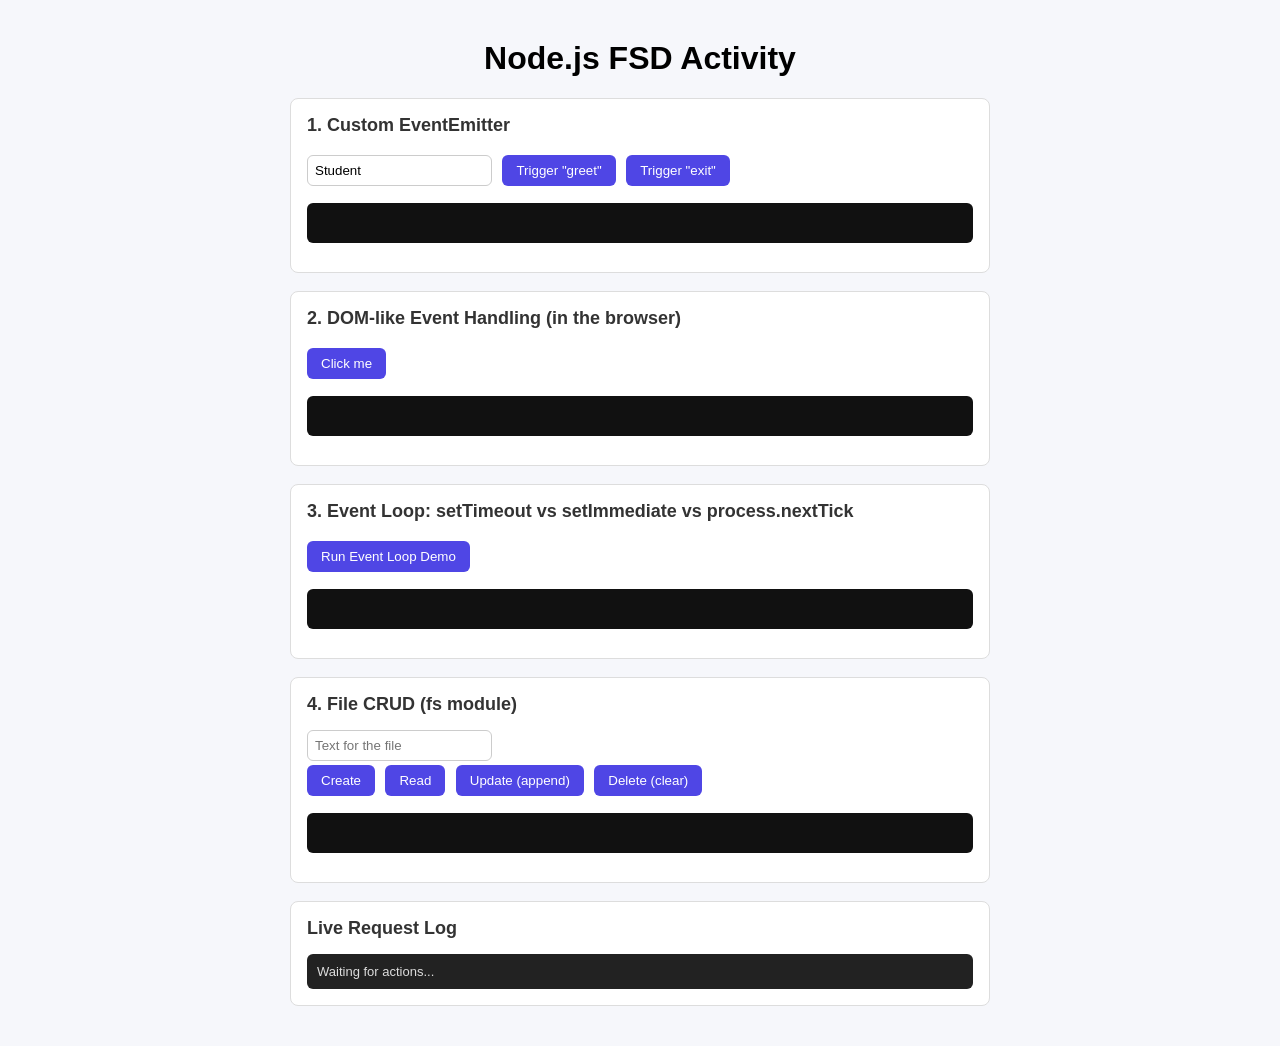
<file: allinone.html>
<!DOCTYPE html>
<html lang="en">

<head>
    <meta charset="UTF-8">
    <title>Node.js FSD Activity</title>

    <style>
        body {
            font-family: Arial, sans-serif;
            max-width: 700px;
            margin: 40px auto;
            padding: 0 20px;
            background: #f6f7fb;
        }

        h1 {
            text-align: center;
        }

        section {
            background: #fff;
            border: 1px solid #ddd;
            border-radius: 8px;
            padding: 16px;
            margin-bottom: 18px;
        }

        h2 {
            margin-top: 0;
            font-size: 18px;
            color: #333;
        }

        button {
            margin: 4px 6px 4px 0;
            padding: 8px 14px;
            border: none;
            border-radius: 6px;
            background: #4f46e5;
            color: #fff;
            cursor: pointer;
        }

        button:hover {
            background: #4338ca;
        }

        input {
            padding: 7px;
            border: 1px solid #ccc;
            border-radius: 6px;
            margin-right: 6px;
        }

        pre {
            background: #111;
            color: #7fffa0;
            padding: 10px;
            border-radius: 6px;
            overflow-x: auto;
            min-height: 20px;
        }

        #log {
            background: #222;
            color: #ddd;
            font-size: 13px;
            padding: 10px;
            border-radius: 6px;
            max-height: 150px;
            overflow-y: auto;
        }
    </style>
</head>

<body>

    <h1>Node.js FSD Activity</h1>

    <!-- 1. EventEmitter demo -->
    <section>
        <h2>1. Custom EventEmitter</h2>

        <input id="nameInput" placeholder="Your name" value="Student">

        <button onclick="callGreet()">
            Trigger "greet"
        </button>

        <button onclick="callExit()">
            Trigger "exit"
        </button>

        <pre id="emitterOutput"></pre>
    </section>


    <!-- 2. DOM-like event handling -->
    <section>
        <h2>2. DOM-like Event Handling (in the browser)</h2>

        <button id="domBtn">
            Click me
        </button>

        <pre id="domOutput"></pre>
    </section>


    <!-- 3. Event loop visualization -->
    <section>
        <h2>
            3. Event Loop:
            setTimeout vs setImmediate vs process.nextTick
        </h2>

        <button onclick="runEventLoop()">
            Run Event Loop Demo
        </button>

        <pre id="eventLoopOutput"></pre>
    </section>


    <!-- 4. fs CRUD -->
    <section>
        <h2>4. File CRUD (fs module)</h2>

        <input
            id="fileText"
            placeholder="Text for the file"
        >

        <br>

        <button onclick="createFile()">
            Create
        </button>

        <button onclick="readFile()">
            Read
        </button>

        <button onclick="updateFile()">
            Update (append)
        </button>

        <button onclick="deleteFile()">
            Delete (clear)
        </button>

        <pre id="fileOutput"></pre>
    </section>


    <!-- 5. HTTP server response information -->
    <section>
        <h2>Live Request Log</h2>

        <div id="log">
            Waiting for actions...
        </div>
    </section>


    <script>

        // -----------------------------------------
        // Live Request Log
        // -----------------------------------------

        const logBox = document.getElementById('log');

        function log(msg) {

            const time = new Date().toLocaleTimeString();

            logBox.innerHTML =
                `[${time}] ${msg}<br>` +
                logBox.innerHTML;
        }


        // -----------------------------------------
        // 1. EventEmitter
        // -----------------------------------------

        async function callGreet() {

            const name =
                document.getElementById('nameInput').value ||
                'Guest';

            const res =
                await fetch(
                    `/greet?name=${encodeURIComponent(name)}`
                );

            const data =
                await res.json();

            document.getElementById(
                'emitterOutput'
            ).textContent =
                JSON.stringify(data, null, 2);

            log(
                `GET /greet -> status ${res.status}`
            );
        }


        async function callExit() {

            const res =
                await fetch('/exit');

            const data =
                await res.json();

            document.getElementById(
                'emitterOutput'
            ).textContent =
                JSON.stringify(data, null, 2);

            log(
                `GET /exit -> status ${res.status}`
            );
        }


        // -----------------------------------------
        // 2. DOM-like Custom Events
        // -----------------------------------------

        const domBtn =
            document.getElementById('domBtn');

        const domOutput =
            document.getElementById('domOutput');


        // Standard DOM event listener

        domBtn.addEventListener(
            'click',
            () => {

                domOutput.textContent =
                    'Native "click" event caught by addEventListener!';


                // Dispatch our own CustomEvent

                const myEvent =
                    new CustomEvent(
                        'studentClicked',
                        {
                            detail: {
                                time: Date.now()
                            }
                        }
                    );

                domBtn.dispatchEvent(myEvent);
            }
        );


        // Listening for our custom event

        domBtn.addEventListener(
            'studentClicked',
            (e) => {

                domOutput.textContent +=
                    `\nCustom event "studentClicked" fired at ${e.detail.time}`;
            }
        );


        // -----------------------------------------
        // 3. Event Loop Demo
        // -----------------------------------------

        async function runEventLoop() {

            document.getElementById(
                'eventLoopOutput'
            ).textContent = 'Running...';


            const res =
                await fetch('/eventloop');


            const data =
                await res.json();


            document.getElementById(
                'eventLoopOutput'
            ).textContent =
                data.order.join('\n');


            log(
                `GET /eventloop -> status ${res.status}`
            );
        }


        // -----------------------------------------
        // 4. File CRUD
        // -----------------------------------------

        // CREATE

        async function createFile() {

            const text =
                document.getElementById(
                    'fileText'
                ).value;


            const res =
                await fetch(
                    '/create',
                    {
                        method: 'POST',

                        headers: {
                            'Content-Type':
                                'application/json'
                        },

                        body: JSON.stringify({
                            text: text
                        })
                    }
                );


            const data =
                await res.json();


            document.getElementById(
                'fileOutput'
            ).textContent =
                JSON.stringify(data, null, 2);


            log(
                `POST /create -> status ${res.status}`
            );
        }


        // READ

        async function readFile() {

            const res =
                await fetch('/read');


            const data =
                await res.json();


            document.getElementById(
                'fileOutput'
            ).textContent =
                JSON.stringify(data, null, 2);


            log(
                `GET /read -> status ${res.status}`
            );
        }


        // UPDATE

        async function updateFile() {

            const text =
                document.getElementById(
                    'fileText'
                ).value;


            const res =
                await fetch(
                    '/update',
                    {
                        method: 'PUT',

                        headers: {
                            'Content-Type':
                                'application/json'
                        },

                        body: JSON.stringify({
                            text: text
                        })
                    }
                );


            const data =
                await res.json();


            document.getElementById(
                'fileOutput'
            ).textContent =
                JSON.stringify(data, null, 2);


            log(
                `PUT /update -> status ${res.status}`
            );
        }


        // DELETE

        async function deleteFile() {

            const res =
                await fetch(
                    '/delete',
                    {
                        method: 'DELETE'
                    }
                );


            const data =
                await res.json();


            document.getElementById(
                'fileOutput'
            ).textContent =
                JSON.stringify(data, null, 2);


            log(
                `DELETE /delete -> status ${res.status}`
            );
        }

    </script>

</body>

</html>
</file>
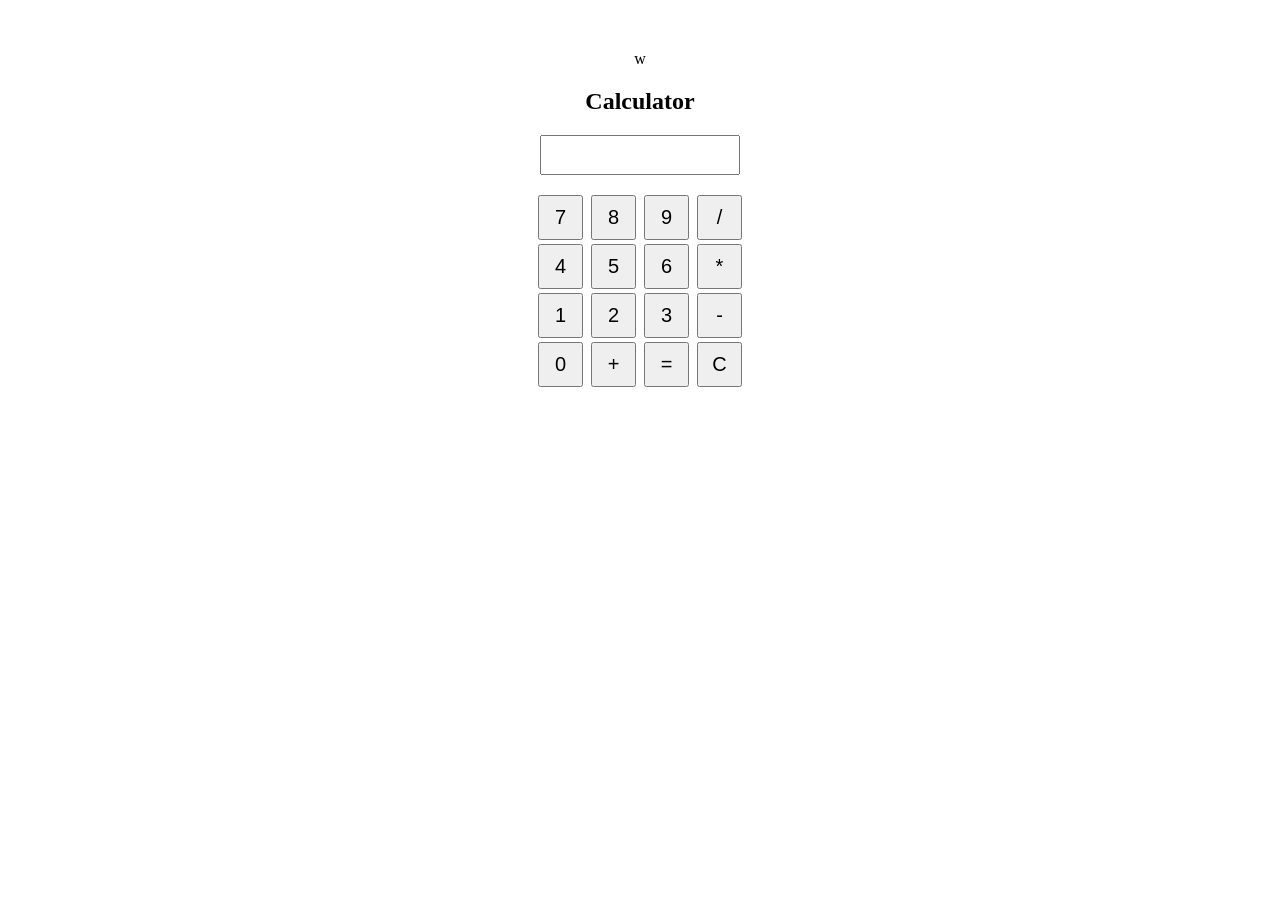
<file: calc.html>
w<!DOCTYPE html>
<html>
<head>
<title>Calculator</title>

<style>
body{
    text-align:center;
    margin-top:50px;
}

input{
    width:200px;
    height:40px;
    font-size:20px;
}

button{
    width:45px;
    height:45px;
    font-size:20px;
    margin:2px;
}
</style>

</head>
<body>

<h2>Calculator</h2>

<input type="text" id="display" readonly>
<br><br>

<button onclick="show('7')">7</button>
<button onclick="show('8')">8</button>
<button onclick="show('9')">9</button>
<button onclick="show('/')">/</button>
<br>

<button onclick="show('4')">4</button>
<button onclick="show('5')">5</button>
<button onclick="show('6')">6</button>
<button onclick="show('*')">*</button>
<br>

<button onclick="show('1')">1</button>
<button onclick="show('2')">2</button>
<button onclick="show('3')">3</button>
<button onclick="show('-')">-</button>
<br>

<button onclick="show('0')">0</button>
<button onclick="show('+')">+</button>
<button onclick="answer()">=</button>
<button onclick="clearBox()">C</button>

<script>
function show(value){
    document.getElementById("display").value += value;
}

function answer(){
    document.getElementById("display").value =
    eval(document.getElementById("display").value);
}

function clearBox(){
    document.getElementById("display").value = "";
}
</script>

</body>
</html>
</file>
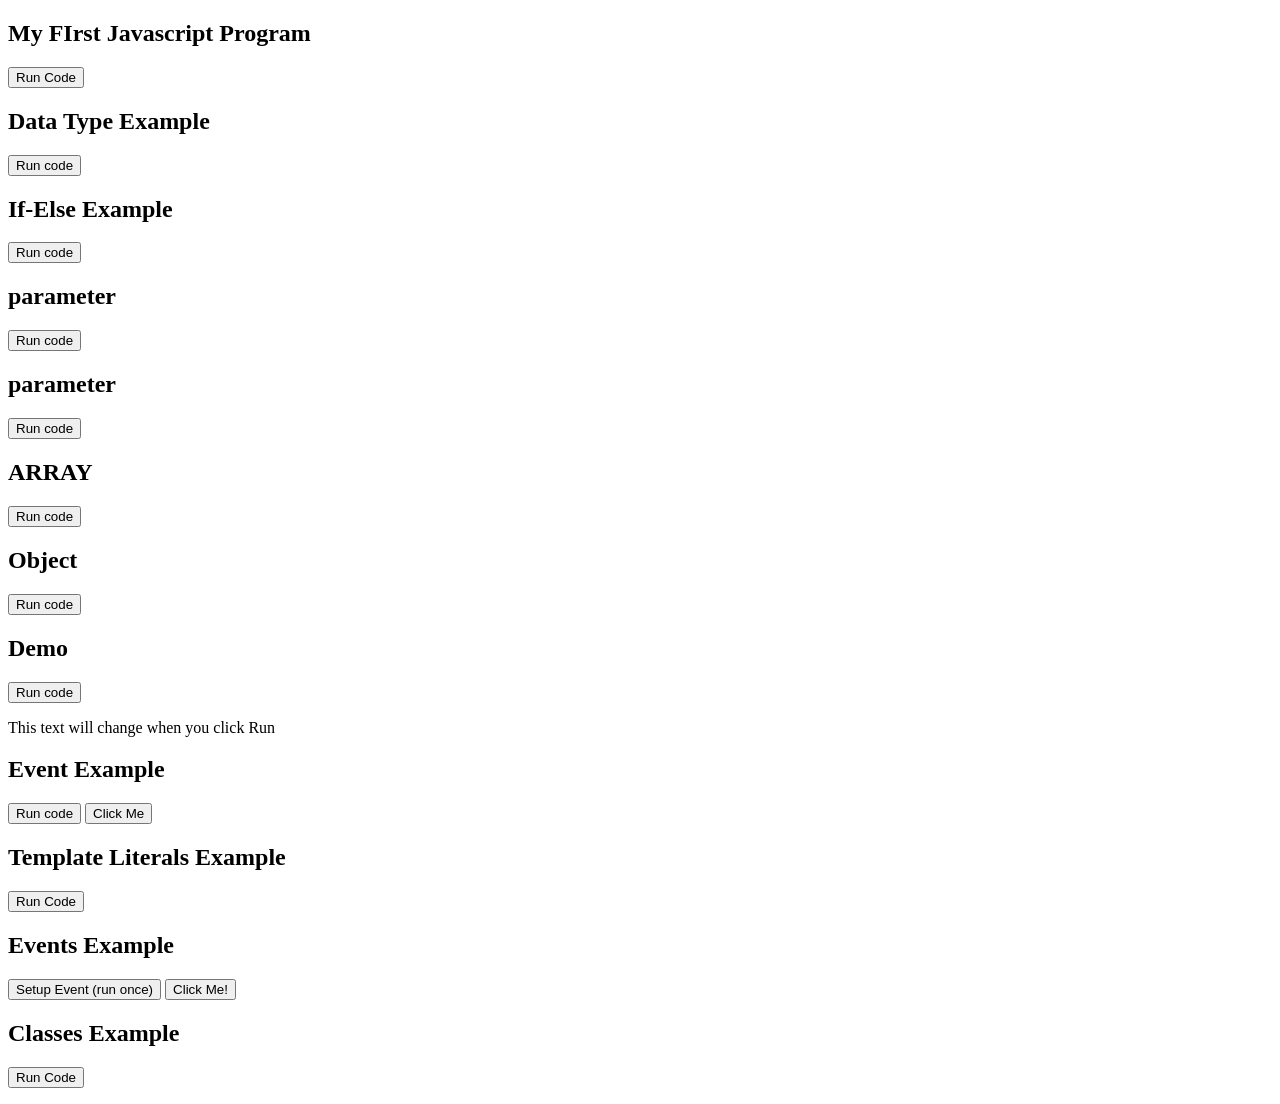
<file: javascriptrevison.html>
<!DOCTYPE html>
<html lang="en">
<head>
    <meta charset="UTF-8">
    <meta name="viewport" content="width=device-width, initial-scale=1.0">
    <title>Document</title>
</head>
<body>
    <h2>My FIrst Javascript Program</h2>
    <button onclick="runcode()">Run Code</button>
    <p id="result"></p>

    <h2>Data Type Example</h2>
    <button onclick="runcode2()">Run code</button>
    <p id="result2"></p>





    <script>
        function runcode(){
            //step1 : store a number in a variable
            let number1=10;
            let number2=5;

            //step2: add both numbers
            let sum = number1+number2;

            //step3: show result on the page

            document.getElementById("result").innerHTML="sum is:" + sum;

        }
        function runcode2(){
            let age=10;
            let name="vineet";
            let isStudent=true;

            document.getElementById("result2").innerHTML=
            "age type:"+ typeof age + " | " +
            "name type:"+ typeof name + " | " +
            "isStudent type:" + typeof isStudent;
        }
    </script>
      

      <h2>If-Else Example</h2>
      <button onclick="runcode3()">Run code</button>
      <p id="result3"></p>
      <script>
        function runcode3(){
            let marks=75;
            if(marks>=18){
                document.getElementById("result3").innerText="Grade A";
            }
            else if(marks>=60){
                document.getElementById("result3").innerText="Grade b";
            }

            else{
                document.getElementById("result3").innerHTML="Grade C=Needs Improvement";
            }
        }
      </script>


<h2>parameter</h2>
<button onclick="runcode5()">Run code</button>
      <p id="result4"></p>
      <script>
        function runcode5(){
            function addNumbers(x,y)    {
                return x+y;
            }
            let sum=addNumbers(25,50);
            document.getElementById("result4").innerText="Sum is: " + sum;
        }
      </script>
      
<h2>parameter</h2>
<button onclick="runcode5()">Run code</button>
      <p id="result4"></p>
      <script>
        function runcode5(){
            function addNumbers(x,y)    {
                return x+y;
            }
            let sum=addNumbers(25,50);
            document.getElementById("result4").innerText="Sum is: " + sum;
        }
      </script>



<h2>ARRAY </h2>
<button onclick="runcode6()">Run code</button>
      <p id="result6"></p>
      <script>
        function runcode6(){
            let students=["Vaishnavi","Priya","Ramesh","Suresh"];
            let first=students[0];
            let total=students.length;
            students.push("Aman");
            document.getElementById("result6").innerText=
            "First: " + first +"/" +
"Total: " + total + "/" +
"New Student Added: " + students;
        }
      </script>
      

      <h2>Object</h2>
<button onclick="runcode7()">Run code</button>
      <p id="result7"></p>
      <script>
        function runcode7(){
            let student={
                name:"Dara Singh",
                age:20,
                marks:80
            };
            let studentName=student.name;
            let studentAge=student.age;
            student.marks=90;
            document.getElementById("result7").innerText=
            "Student Name: " + studentName + "/" + 
            "Student Age: " + studentAge + "/" +
            "Student Marks: " + student.marks;
        }
      </script>

      <h2>Demo</h2>
      <button onclick="runcode9()">Run code</button>
        <p id="demoText">This text will change when you click Run</p>

        <script>
            function runcode9() {
                document.getElementById("demoText").innerText = "The text has changed!";
            }
        </script>


        <h2>Event Example</h2>
        <button onclick="runcode10()">Run code</button>
        <button id="clickMeButton">Click Me</button>
        <script>
            function runcode10() {
                document.getElementById("clickMeButton").addEventListener("click", function() {
                    alert("Button was clicked!");
                });
            }
        </script>

           <h2>Template Literals Example</h2>  
             <button onclick="runCode8()">Run Code</button>
                 <p id="result8"></p>   
                  <script>
                  function runCode8() {
                    let name = "Riya";     
                      let marks = 88;       
                 let message = `Name: ${name}, Marks: ${marks}`;     
                 
               document.getElementById("result8").innerText = message;  
                  } 
         </script> 
        


           <h2>Events Example</h2>  
          <button onclick="setupEvent()">Setup Event (run once)</button>  
          <button id="clickMeBtn">Click Me!</button>  
          <script>    
           function setupEvent() {      

        // addEventListener "listens" for a click and runs a function when it happens   
           document.getElementById("clickMeBtn").addEventListener("click", function() 
            {        
             alert("You clicked the button!");   
             }); 
             }   
             </script> 
             <h2>Classes Example</h2>
                 <button onclick="runCode10()">Run Code</button> 
                    <p id="result10"></p>   
                     <script>    
                      function runCode10() {  
                        // class = blueprint to create similar objects easily       
                        class Student {         
                             // constructor runs when a new object is created      
                                constructor(name, marks) {     
                                   this.name = name;        
                                 this.marks = marks;    
                                   }         
                             //  // a method (function) inside the class 
                               showResult() {         
                                  return this.name + " scored " + this.marks;       
                                  }       }     
                                     // creating a new object from the class   
                                    let student1 = new Student("Karan", 78);       
                                     // showing result on the page      
                                      document.getElementById("result10").innerText = student1.showResult();    
                                       }   
                                       </script> 



</body>
</html>
</file>
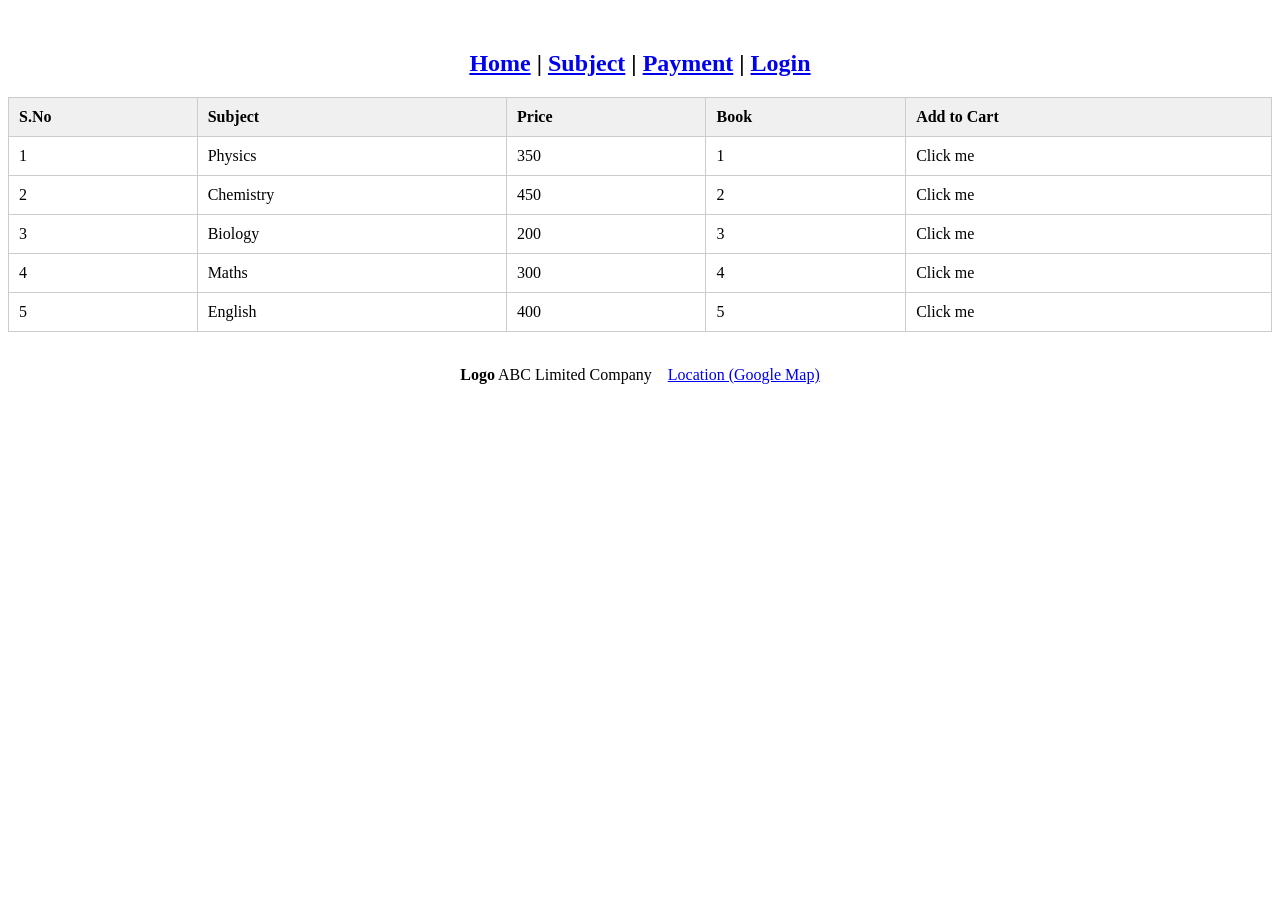
<file: table.html>
<!DOCTYPE html>
<html>
<head>
<title>ABC Limited Company</title>
<style>
    body{
        text-align:center;
        margin-top:50px;
    }
    .menu a{
        display:inline-block;
        padding:8px 16px;
        margin-right:8px;
        background:#333;
        text-decoration:none;
        color:#fff;
        border-radius:5px;
    }
    

.menu a:hover{
    background:#555;
}

table{
    width:100%;
    margin-top:20px;
    border-collapse:collapse;
}
th,td{
    border:1px solid #ccc;
    padding:10px;
    text-align:left;
}
th{
    background:#f0f0f0;
}
button{
    padding:8px 16px;
    color:#fff;
    border:none;
    border-radius:5px;
    cursor:pointer;
}
.book-btn{
    background:#2196F3;
}
.book-btn:hover{
    background:#197602;
}
.cart-btn{
    background:#4CAF50;
}
.cart-btn:hover{
    background:#388E3C;
}
footer{
    margin-top:20px;
}
.location-btn{
    padding:8px 16px;
    background:#333;
    color:#fff;
    text-decoration:none;
    border-radius:5px;
}
.location-btn:hover{
    background:#555;
}
</style>
<head>
<body>

<h2>
  <a href="#">Home</a> |
  <a href="#">Subject</a> |
  <a href="#">Payment</a> |
  <a href="#">Login</a>
</h2>

<table border="1" cellpadding="8">
  <tr>
    <th>S.No</th>
    <th>Subject</th>
    <th>Price</th>
    <th>Book</th>
    <th>Add to Cart</th>
  </tr>
  <tr>
    <td>1</td>
    <td>Physics</td>
    <td>350</td>
    <td>1</td>
    <td>Click me</td>
  </tr>
  <tr>
    <td>2</td>
    <td>Chemistry</td>
    <td>450</td>
    <td>2</td>
    <td>Click me</td>
  </tr>
  <tr>
    <td>3</td>
    <td>Biology</td>
    <td>200</td>
    <td>3</td>
    <td>Click me</td>
  </tr>
  <tr>
    <td>4</td>
    <td>Maths</td>
    <td>300</td>
    <td>4</td>
    <td>Click me</td>
  </tr>
  <tr>
    <td>5</td>
    <td>English</td>
    <td>400</td>
    <td>5</td>
    <td>Click me</td>
  </tr>
</table>

<br>

<p>
  <b>Logo</b> ABC Limited Company
  &nbsp;&nbsp;
  <a href="https://maps.google.com" target="_blank">Location (Google Map)</a>
</p>

</body>
</html>
</file>
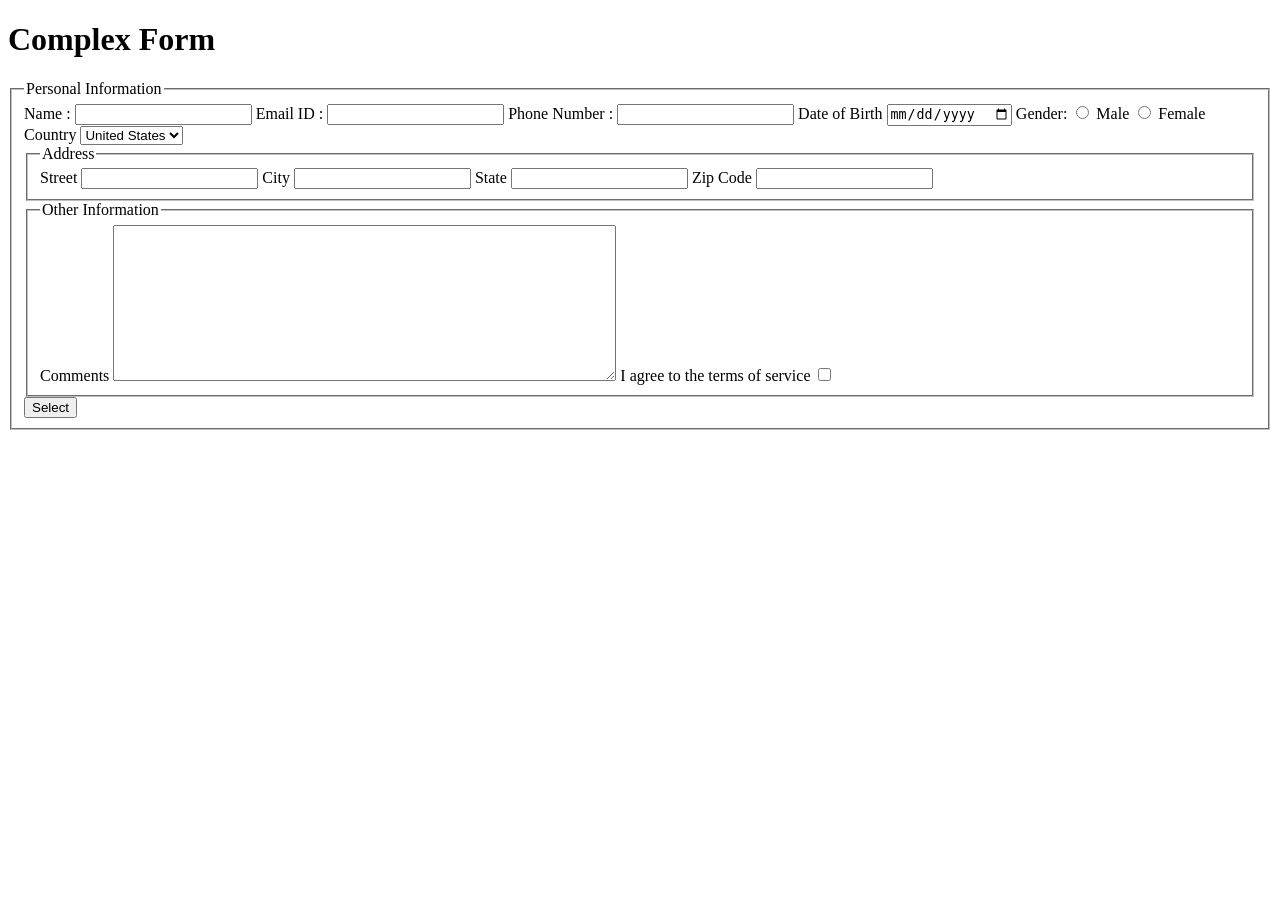
<file: text.html>
<!DOCTYPE html>
<html lang="en">
<head>
    <meta charset="UTF-8">
    <meta name="viewport" content="width=device-width, initial-scale=1.0">
    <title>Form4</title>
</head>
<body>
    <h1>Complex Form</h1>
    <form>
<fieldset>
    <legend>Personal Information</legend>
    <label for="name">Name :</label>
        <input type="name" id="name" name="Name">
         <label for="email">Email ID :</label>
        <input type="email" id="email" name="email">
         <label for="tel">Phone Number :</label>
        <input type="tel" id="tel" name="Phone Number">
        <label for="datepicker">Date of Birth</label>
        <input type="date" name="Date of Birth" id="datepicker">
        <span>Gender:</span>
        <input type="radio" id="radio1" name="radio">
        <label for="radio1">Male</label>
        <input type="radio" id="radio2" name="radio">
        <label for="radio2">Female</label>
        <label for="Country">Country</label>
        <select name="Country" id="Country">
            <option value="a">United States </option>
            <option value="b">India</option>
            <option value="c">Japan</option>
            <option value="d">China</option>
            <option value="e">France</option>
        </select>
        <fieldset>
            <legend>Address</legend>
            <label for="Street">Street</label>
            <input type="text" id="Street" name="Street">
            <label for="City">City</label>
            <input type="text" id="City" name="City">
            <label for="State">State</label>
            <input type="text" id="State" name="State">
            <label for="number">Zip Code</label>
            <input type="number" id="number" name="number">
        </fieldset>
        <fieldset>
            <legend>Other Information</legend>
            <label for="textarea">Comments</label>
            <textarea name="textarea" id="textarea" cols="60" rows="10"></textarea>
          <label for="checkbox"> I agree to the terms of service</label>
          <input type="checkbox" name="checkbox" id="checkbox">
          <br>
        </fieldset>
         <button>Select</button>
    </form>

</fieldset>
</body>
</html>
</file>
